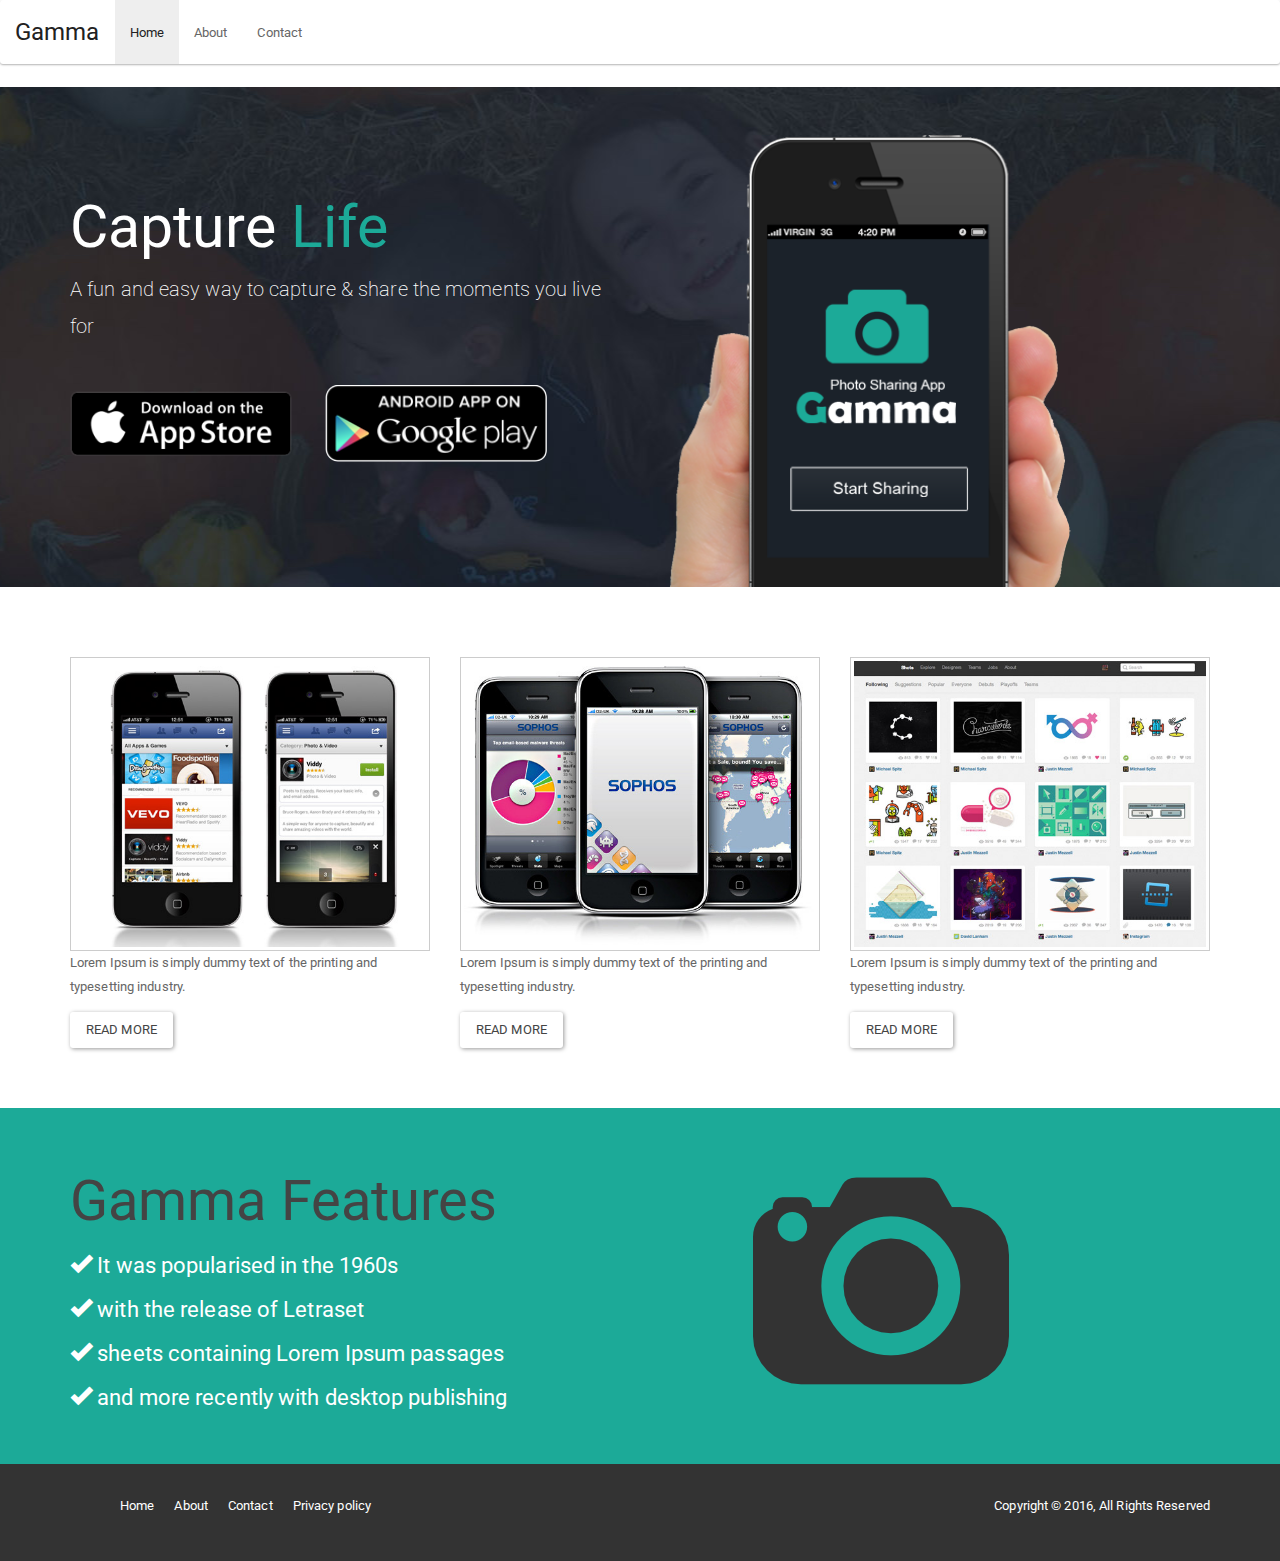
<file: sales_page/index.html>
<!DOCTYPE html>
<html lang="en">
  <head>
    <meta charset="utf-8">
    <meta http-equiv="X-UA-Compatible" content="IE=edge">
    <meta name="viewport" content="width=device-width, initial-scale=1">
    <!-- The above 3 meta tags *must* come first in the head; any other head content must come *after* these tags -->
    <title>Gamma App</title>

    <!-- Bootstrap -->
    <link href="css/bootstrap.css" rel="stylesheet">

    <!-- Custom style -->
    <link href="css/style.css" rel="stylesheet">

    <!-- HTML5 shim and Respond.js for IE8 support of HTML5 elements and media queries -->
    <!-- WARNING: Respond.js doesn't work if you view the page via file:// -->
    <!--[if lt IE 9]>
      <script src="https://oss.maxcdn.com/html5shiv/3.7.2/html5shiv.min.js"></script>
      <script src="https://oss.maxcdn.com/respond/1.4.2/respond.min.js"></script>
    <![endif]-->
  </head>
  <body>
    <nav class="navbar navbar-default">
      <div class="container-fluid">
        <!-- Brand and toggle get grouped for better mobile display -->
        <div class="navbar-header">
          <button type="button" class="navbar-toggle collapsed" data-toggle="collapse" data-target="#bs-example-navbar-collapse-1" aria-expanded="false">
            <span class="sr-only">Toggle navigation</span>
            <span class="icon-bar"></span>
            <span class="icon-bar"></span>
            <span class="icon-bar"></span>
          </button>
          <a class="navbar-brand em-text" href="#">Gamma</a>
        </div>

        <!-- Collect the nav links, forms, and other content for toggling -->
        <div class="collapse navbar-collapse" id="bs-example-navbar-collapse-1">
          <ul class="nav navbar-nav">
            <li class="active"><a href="#">Home <span class="sr-only">(current)</span></a></li>
            <li><a href="about.html">About</a></li>
            <li><a href="contact.html">Contact</a></li>
          </ul>
        </div><!-- /.navbar-collapse -->
      </div><!-- /.container-fluid -->
    </nav>

    <div class="jumbotron">
      <div class="container">
        <div class="row">
          <div class="col-md-6">
            <h1>Capture <span class="em-text">Life</span></h1>
            <p>A fun and easy way to capture &amp; share the moments you live for</p>
            <a href="#"><img class="app-btn" src="img/icon_app_store.png"></a>
            <a href="#"><img class="app-btn" src="img/icon_google_play.png"></a>
          </div>
          <div class="col-md-6">
            <img class="showcase-img" src="img/site_phone.png">
          </div>
        </div>
      </div>
    </div>

    <section id="middle">
      <div class="container">
        <div class="row">
          <div class="col-md-4">
            <img src="img/demo1.jpg" class="demo">
            <p>Lorem Ipsum is simply dummy text of the printing and typesetting industry.</p>
            <a class="btn btn-default" href="#">Read more</a>
          </div>
          <div class="col-md-4">
            <img src="img/demo2.jpg" class="demo">
            <p>Lorem Ipsum is simply dummy text of the printing and typesetting industry.</p>
            <a class="btn btn-default" href="#">Read more</a>
          </div>
          <div class="col-md-4">
            <img src="img/demo3.jpg" class="demo">
            <p>Lorem Ipsum is simply dummy text of the printing and typesetting industry.</p>
            <a class="btn btn-default" href="#">Read more</a>
          </div>
        </div>
      </div>
    </section>

    <section id="feature">
      <div class="container">
        <div class="row">
          <div class="col-md-5">
            <h1>Gamma Features</h1>
            <ul>
              <li><span class="glyphicon glyphicon-ok" aria-hidden="true"></span> It was popularised in the 1960s</li>
              <li><span class="glyphicon glyphicon-ok" aria-hidden="true"></span> with the release of Letraset</li>
              <li><span class="glyphicon glyphicon-ok" aria-hidden="true"></span> sheets containing Lorem Ipsum passages</li>
              <li><span class="glyphicon glyphicon-ok" aria-hidden="true"></span> and more recently with desktop publishing</li>
            </ul>
          </div>
          <div class="col-md-4 col-md-offset-2">
            <img class="big-logo" src="img/logo.png">
          </div>
        </div>
      </div>
    </section>

    <footer>
      <div class="container">
        <div class="row">
          <div class="col-md-6 col-xs-12">
            <ul>
              <li><a href="#">Home</a></li>
              <li><a href="#">About</a></li>
              <li><a href="#">Contact</a></li>
              <li><a href="#">Privacy policy</a></li>
          </div>
          <div class="col-md-6 col-xs-12">
            <p>Copyright &copy; 2016, All Rights Reserved<p>
          </div>
        </div>
      </div>
    </footer>

    <!-- jQuery (necessary for Bootstrap's JavaScript plugins) -->
    <script src="https://ajax.googleapis.com/ajax/libs/jquery/1.11.3/jquery.min.js"></script>
    <!-- Include all compiled plugins (below), or include individual files as needed -->
    <script src="js/bootstrap.js"></script>
  </body>
</html>
</file>
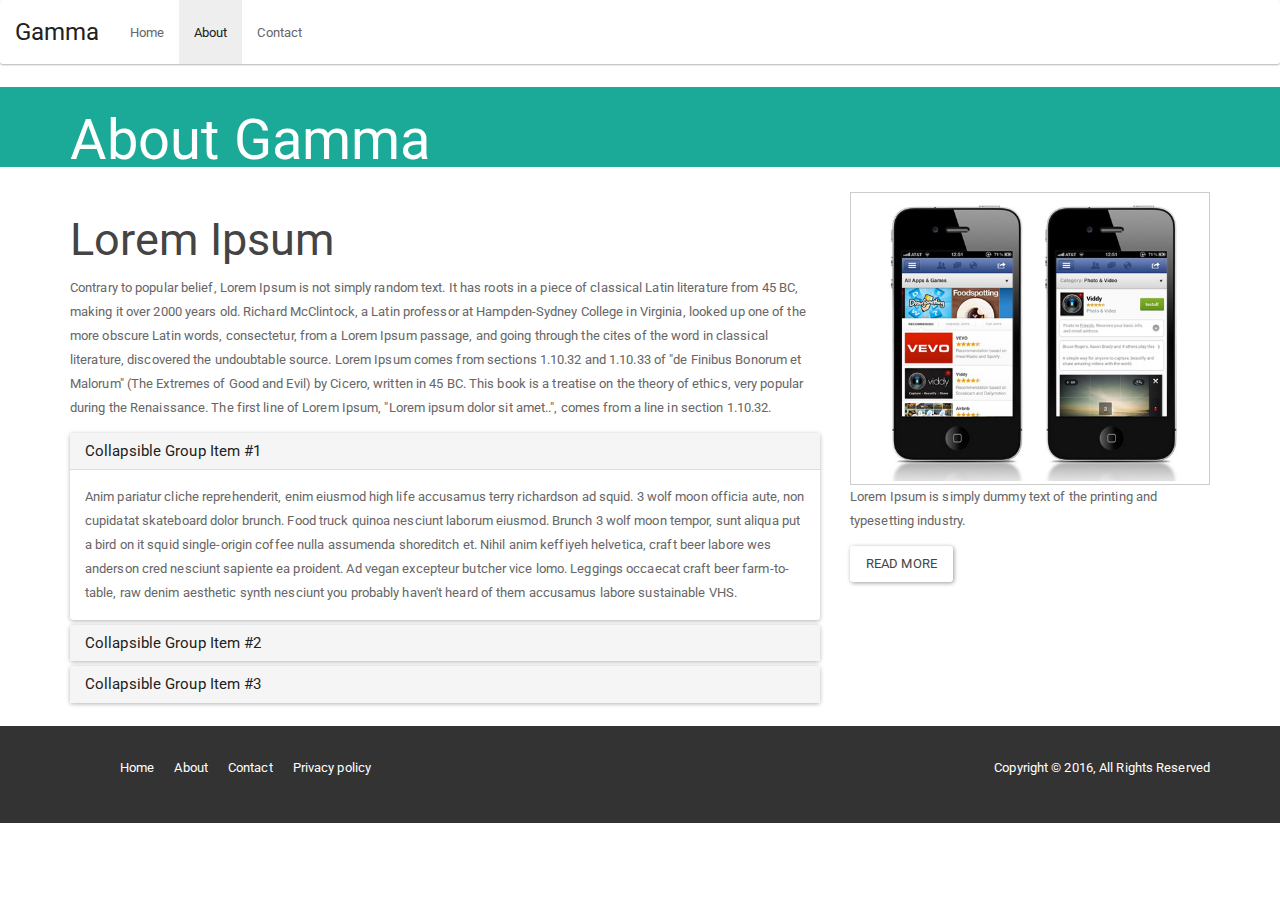
<file: sales_page/about.html>
<!DOCTYPE html>
<html lang="en">
  <head>
    <meta charset="utf-8">
    <meta http-equiv="X-UA-Compatible" content="IE=edge">
    <meta name="viewport" content="width=device-width, initial-scale=1">
    <!-- The above 3 meta tags *must* come first in the head; any other head content must come *after* these tags -->
    <title>Gamma App: About</title>

    <!-- Bootstrap -->
    <link href="css/bootstrap.css" rel="stylesheet">

    <!-- Custom style -->
    <link href="css/style.css" rel="stylesheet">

    <!-- HTML5 shim and Respond.js for IE8 support of HTML5 elements and media queries -->
    <!-- WARNING: Respond.js doesn't work if you view the page via file:// -->
    <!--[if lt IE 9]>
      <script src="https://oss.maxcdn.com/html5shiv/3.7.2/html5shiv.min.js"></script>
      <script src="https://oss.maxcdn.com/respond/1.4.2/respond.min.js"></script>
    <![endif]-->
  </head>
  <body>
    <nav class="navbar navbar-default">
      <div class="container-fluid">
        <!-- Brand and toggle get grouped for better mobile display -->
        <div class="navbar-header">
          <button type="button" class="navbar-toggle collapsed" data-toggle="collapse" data-target="#bs-example-navbar-collapse-1" aria-expanded="false">
            <span class="sr-only">Toggle navigation</span>
            <span class="icon-bar"></span>
            <span class="icon-bar"></span>
            <span class="icon-bar"></span>
          </button>
          <a class="navbar-brand em-text" href="#">Gamma</a>
        </div>

        <!-- Collect the nav links, forms, and other content for toggling -->
        <div class="collapse navbar-collapse" id="bs-example-navbar-collapse-1">
          <ul class="nav navbar-nav">
            <li><a href="index.html">Home</a></li>
            <li class="active"><a href="#">About <span class="sr-only">(current)</span></a></li>
            <li><a href="contact.html">Contact</a></li>
          </ul>
        </div><!-- /.navbar-collapse -->
      </div><!-- /.container-fluid -->
    </nav>

    <section id="title-bar">
      <div class="container">
        <div class="row">
          <div class="col-md-12">
            <h1>About Gamma</h1>
          </div>
        </div>
      </div>
    </section>

    <section id="about">
      <div class="container">
        <div class="row">
          <div class="col-md-8">
            <h2>Lorem Ipsum</h2>
            <p>Contrary to popular belief, Lorem Ipsum is not simply random text. It has roots in a piece of classical Latin literature from 45 BC, making it over 2000 years old. Richard McClintock, a Latin professor at Hampden-Sydney College in Virginia, looked up one of the more obscure Latin words, consectetur, from a Lorem Ipsum passage, and going through the cites of the word in classical literature, discovered the undoubtable source. Lorem Ipsum comes from sections 1.10.32 and 1.10.33 of "de Finibus Bonorum et Malorum" (The Extremes of Good and Evil) by Cicero, written in 45 BC. This book is a treatise on the theory of ethics, very popular during the Renaissance. The first line of Lorem Ipsum, "Lorem ipsum dolor sit amet..", comes from a line in section 1.10.32.</p>

            <div class="panel-group" id="accordion" role="tablist" aria-multiselectable="true">
              <div class="panel panel-default">
                <div class="panel-heading" role="tab" id="headingOne">
                  <h4 class="panel-title">
                    <a role="button" data-toggle="collapse" data-parent="#accordion" href="#collapseOne" aria-expanded="true" aria-controls="collapseOne">
                      Collapsible Group Item #1
                    </a>
                  </h4>
                </div>
                <div id="collapseOne" class="panel-collapse collapse in" role="tabpanel" aria-labelledby="headingOne">
                  <div class="panel-body">
                    Anim pariatur cliche reprehenderit, enim eiusmod high life accusamus terry richardson ad squid. 3 wolf moon officia aute, non cupidatat skateboard dolor brunch. Food truck quinoa nesciunt laborum eiusmod. Brunch 3 wolf moon tempor, sunt aliqua put a bird on it squid single-origin coffee nulla assumenda shoreditch et. Nihil anim keffiyeh helvetica, craft beer labore wes anderson cred nesciunt sapiente ea proident. Ad vegan excepteur butcher vice lomo. Leggings occaecat craft beer farm-to-table, raw denim aesthetic synth nesciunt you probably haven't heard of them accusamus labore sustainable VHS.
                  </div>
                </div>
              </div>
              <div class="panel panel-default">
                <div class="panel-heading" role="tab" id="headingTwo">
                  <h4 class="panel-title">
                    <a class="collapsed" role="button" data-toggle="collapse" data-parent="#accordion" href="#collapseTwo" aria-expanded="false" aria-controls="collapseTwo">
                      Collapsible Group Item #2
                    </a>
                  </h4>
                </div>
                <div id="collapseTwo" class="panel-collapse collapse" role="tabpanel" aria-labelledby="headingTwo">
                  <div class="panel-body">
                    Anim pariatur cliche reprehenderit, enim eiusmod high life accusamus terry richardson ad squid. 3 wolf moon officia aute, non cupidatat skateboard dolor brunch. Food truck quinoa nesciunt laborum eiusmod. Brunch 3 wolf moon tempor, sunt aliqua put a bird on it squid single-origin coffee nulla assumenda shoreditch et. Nihil anim keffiyeh helvetica, craft beer labore wes anderson cred nesciunt sapiente ea proident. Ad vegan excepteur butcher vice lomo. Leggings occaecat craft beer farm-to-table, raw denim aesthetic synth nesciunt you probably haven't heard of them accusamus labore sustainable VHS.
                  </div>
                </div>
              </div>
              <div class="panel panel-default">
                <div class="panel-heading" role="tab" id="headingThree">
                  <h4 class="panel-title">
                    <a class="collapsed" role="button" data-toggle="collapse" data-parent="#accordion" href="#collapseThree" aria-expanded="false" aria-controls="collapseThree">
                      Collapsible Group Item #3
                    </a>
                  </h4>
                </div>
                <div id="collapseThree" class="panel-collapse collapse" role="tabpanel" aria-labelledby="headingThree">
                  <div class="panel-body">
                    Anim pariatur cliche reprehenderit, enim eiusmod high life accusamus terry richardson ad squid. 3 wolf moon officia aute, non cupidatat skateboard dolor brunch. Food truck quinoa nesciunt laborum eiusmod. Brunch 3 wolf moon tempor, sunt aliqua put a bird on it squid single-origin coffee nulla assumenda shoreditch et. Nihil anim keffiyeh helvetica, craft beer labore wes anderson cred nesciunt sapiente ea proident. Ad vegan excepteur butcher vice lomo. Leggings occaecat craft beer farm-to-table, raw denim aesthetic synth nesciunt you probably haven't heard of them accusamus labore sustainable VHS.
                  </div>
                </div>
              </div>
            </div>
          </div>
          <div class="col-md-4">
            <img src="img/demo1.jpg" class="demo">
            <p>Lorem Ipsum is simply dummy text of the printing and typesetting industry.</p>
            <a class="btn btn-default" href="#">Read more</a>
          </div>
        </div>
      </div>
    </section>

    <footer>
      <div class="container">
        <div class="row">
          <div class="col-md-6 col-xs-12">
            <ul>
              <li><a href="#">Home</a></li>
              <li><a href="#">About</a></li>
              <li><a href="#">Contact</a></li>
              <li><a href="#">Privacy policy</a></li>
          </div>
          <div class="col-md-6 col-xs-12">
            <p>Copyright &copy; 2016, All Rights Reserved<p>
          </div>
        </div>
      </div>
    </footer>

    <!-- jQuery (necessary for Bootstrap's JavaScript plugins) -->
    <script src="https://ajax.googleapis.com/ajax/libs/jquery/1.11.3/jquery.min.js"></script>
    <!-- Include all compiled plugins (below), or include individual files as needed -->
    <script src="js/bootstrap.js"></script>
  </body>
</html>
</file>
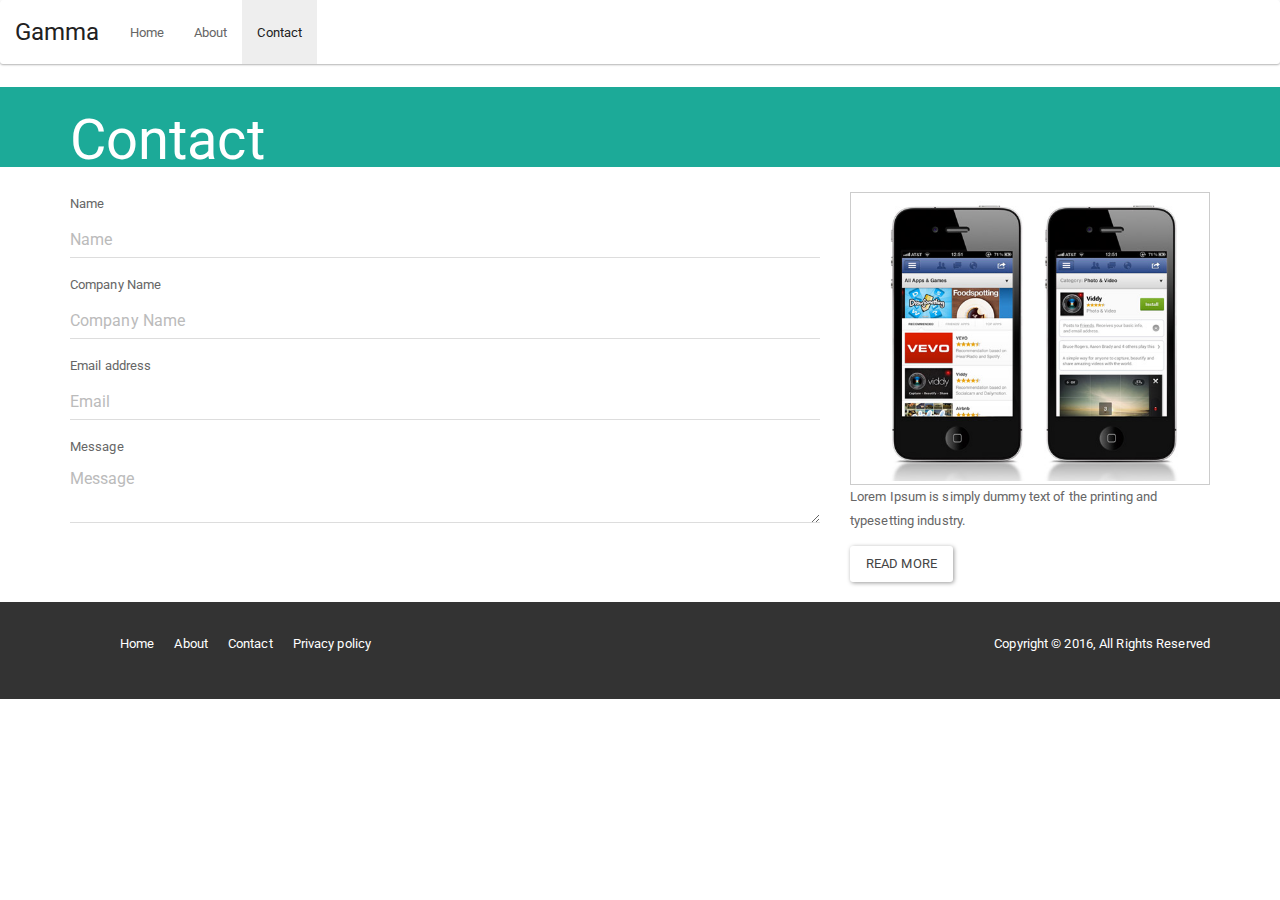
<file: sales_page/contact.html>
<!DOCTYPE html>
<html lang="en">
  <head>
    <meta charset="utf-8">
    <meta http-equiv="X-UA-Compatible" content="IE=edge">
    <meta name="viewport" content="width=device-width, initial-scale=1">
    <!-- The above 3 meta tags *must* come first in the head; any other head content must come *after* these tags -->
    <title>Gamma App: Contact</title>

    <!-- Bootstrap -->
    <link href="css/bootstrap.css" rel="stylesheet">

    <!-- Custom style -->
    <link href="css/style.css" rel="stylesheet">

    <!-- HTML5 shim and Respond.js for IE8 support of HTML5 elements and media queries -->
    <!-- WARNING: Respond.js doesn't work if you view the page via file:// -->
    <!--[if lt IE 9]>
      <script src="https://oss.maxcdn.com/html5shiv/3.7.2/html5shiv.min.js"></script>
      <script src="https://oss.maxcdn.com/respond/1.4.2/respond.min.js"></script>
    <![endif]-->
  </head>
  <body>
    <nav class="navbar navbar-default">
      <div class="container-fluid">
        <!-- Brand and toggle get grouped for better mobile display -->
        <div class="navbar-header">
          <button type="button" class="navbar-toggle collapsed" data-toggle="collapse" data-target="#bs-example-navbar-collapse-1" aria-expanded="false">
            <span class="sr-only">Toggle navigation</span>
            <span class="icon-bar"></span>
            <span class="icon-bar"></span>
            <span class="icon-bar"></span>
          </button>
          <a class="navbar-brand em-text" href="#">Gamma</a>
        </div>

        <!-- Collect the nav links, forms, and other content for toggling -->
        <div class="collapse navbar-collapse" id="bs-example-navbar-collapse-1">
          <ul class="nav navbar-nav">
            <li><a href="index.html">Home</a></li>
            <li><a href="about.html">About</a></li>
            <li class="active"><a href="#">Contact <span class="sr-only">(current)</span></a></li>
        </div><!-- /.navbar-collapse -->
      </div><!-- /.container-fluid -->
    </nav>

    <section id="title-bar">
      <div class="container">
        <div class="row">
          <div class="col-md-12">
            <h1>Contact</h1>
          </div>
        </div>
      </div>
    </section>

    <section id="contact">
      <div class="container">
        <div class="row">
          <div class="col-md-8">
            <form>
              <div class="form-group">
                <label>Name</label>
                <input type="text" class="form-control" placeholder="Name">
              </div>
              <div class="form-group">
                <label>Company Name</label>
                <input type="text" class="form-control" placeholder="Company Name">
              </div>
              <div class="form-group">
                <label>Email address</label>
                <input type="email" class="form-control" placeholder="Email">
              </div>
              <div class="form-group">
                <label>Message</label>
                <textarea type="text" class="form-control" placeholder="Message"></textarea>
              </div>
            </form>
          </div>
          <div class="col-md-4">
            <img src="img/demo1.jpg" class="demo">
            <p>Lorem Ipsum is simply dummy text of the printing and typesetting industry.</p>
            <a class="btn btn-default" href="#">Read more</a>
          </div>
        </div>
      </div>
    </section>

    <footer>
      <div class="container">
        <div class="row">
          <div class="col-md-6 col-xs-12">
            <ul>
              <li><a href="#">Home</a></li>
              <li><a href="#">About</a></li>
              <li><a href="#">Contact</a></li>
              <li><a href="#">Privacy policy</a></li>
          </div>
          <div class="col-md-6 col-xs-12">
            <p>Copyright &copy; 2016, All Rights Reserved<p>
          </div>
        </div>
      </div>
    </footer>

    <!-- jQuery (necessary for Bootstrap's JavaScript plugins) -->
    <script src="https://ajax.googleapis.com/ajax/libs/jquery/1.11.3/jquery.min.js"></script>
    <!-- Include all compiled plugins (below), or include individual files as needed -->
    <script src="js/bootstrap.js"></script>
  </body>
</html>
</file>
<file: sales_page/css/style.css>
.navbar-default .em-text, .em-text {
  color: #1caa98;
}

#middle {
  padding: 40px 0 40px 0;
}

.col-md-4 {
  margin-bottom: 20px;
}

.jumbotron {
  background: #1b222a url(../img/site_showcase_bg.jpg) no-repeat top center;
  color: #fff;
  height: 500px;
  overflow: hidden;
}

.jumbotron h1 {
  color: #fff;
  margin-top: 60px;
}

.jumbotron p {
  margin-bottom: 40px;
}

.jumbotron img.app-btn {
  width: 40%;
  margin-right: 30px;
}

.jumbotron .showcase-img {
  width: 75%;
}

img.demo {
  width: 100%;
  padding: 3px;
  border: 1px solid #ccc;
}

section#feature {
  background: #1caa98;
  color: #fff;
  padding: 40px;
  overflow: auto;
}

section#feature ul {
  padding: 0;
  margin: 0;
}

section#feature ul li {
  list-style: none;
  font-size: 22px;
  line-height: 2em;
}

section#title-bar {
  padding: 0;
  margin: 0;
  height: 80px;
  background: #1caa98;
}

section#title-bar h1 {
  margin-bottom: 20px;
  color: #fff;
}

footer {
  background: #333;
  color: #fff;
  padding: 30px 0 30px 0;
}

footer li {
  float: left;
  padding: 0 10px 0 10px;
  list-style: none;
}

footer a {
  color: #fff;
}

footer p {
  float: right;
}

/* MEDIA QUERIES */
@media(max-width: 1200px) {
}

@media(max-width: 991px) {
  .showcase-img {
    display:none;
  }
}

@media(min-width: 768px) and (max-width: 990px) {
  .jumbotron img.app-btn {
    width: 30%;
  }
  .jumbotron {
    height: 400px !important;
    background-size: 100% 100%;
  }
  .jumbotron h1 {
    margin-top: 10px;
  }
}

@media(max-width: 768px) {
  .jumbotron {
    height: 350px !important;
    background-size: 100% 100%;
  }
  .jumbotron h1 {
    margin-top: 10px;
  }
}

@media(max-width: 500px) {
  .jumbotron {
    height: 450px !important;
    background-image: none;
    text-align: center;
  }
  .jumbotron img.app-btn {
    width: 60%;
    margin: 0 auto 30px auto;
    display: block;
  }
  section#feature ul li {
    font-size: 19px !important;
  }
  footer p {
    float: none;
    text-align: center;
    padding-top: 20px;
  }
}
</file>
